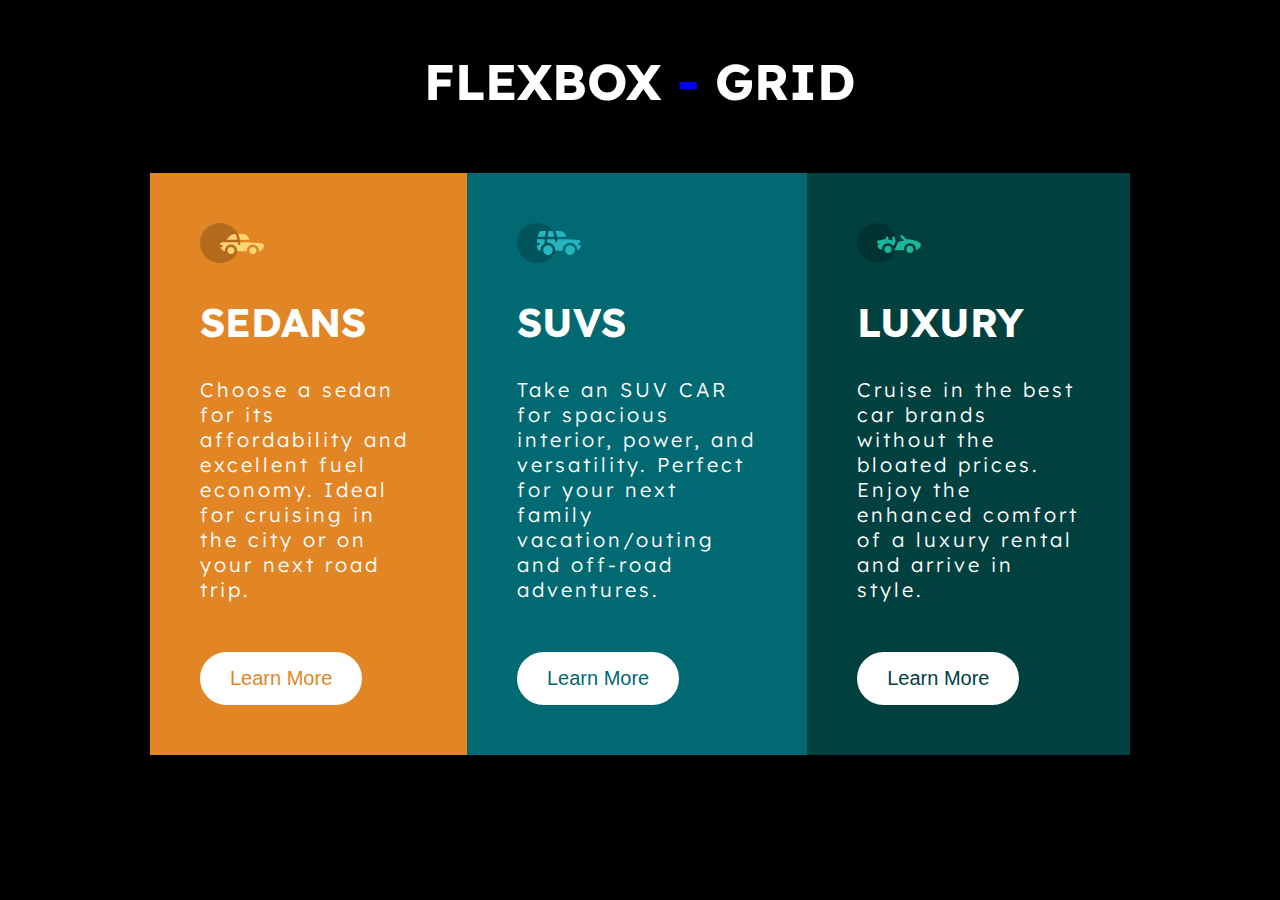
<file: index.html>
<!DOCTYPE html>
<html lang="en">
<head>
    <meta charset="UTF-8">
    <meta http-equiv="X-UA-Compatible" content="IE=edge">
    <meta name="viewport" content="width=device-width, initial-scale=1.0">
    <title>Flexbox & Grid Layout</title>
    <link rel="stylesheet" href="style.css">
</head>
<body>
    <div class="header">
        <h2><a href="index.html">FLEXBOX</a>  -  <a href="grid.html">GRID</a></h2>
    </div>
    <div class="main">
        <div class="container1">
            <img src="icon-sedans.svg" alt="">
            <h1>SEDANS</h1>
            <p>Choose a sedan for its affordability and excellent fuel economy. Ideal for cruising in the city or on
                your next road trip.</p>
            <button class="button1" type="button">Learn More</button>
        </div>
        <div class="container2">
            <img src="icon-suvs.svg" alt="">
            <h1>SUVS</h1>
            <p>Take an SUV CAR for spacious interior, power, and versatility. Perfect for your next family vacation/outing and
                off-road adventures.</p>
            <button class="button2" type="button">Learn More</button>
        </div>
        <div class="container3">
            <img src="icon-luxury.svg" alt="">
            <h1>LUXURY</h1>
            <p>Cruise in the best car brands without the bloated prices. Enjoy the enhanced comfort of a luxury rental
                and arrive in style.</p>
            <button class="button3" type="button">Learn More</button>
        </div>
    </div>
</body>
</html>
</file>
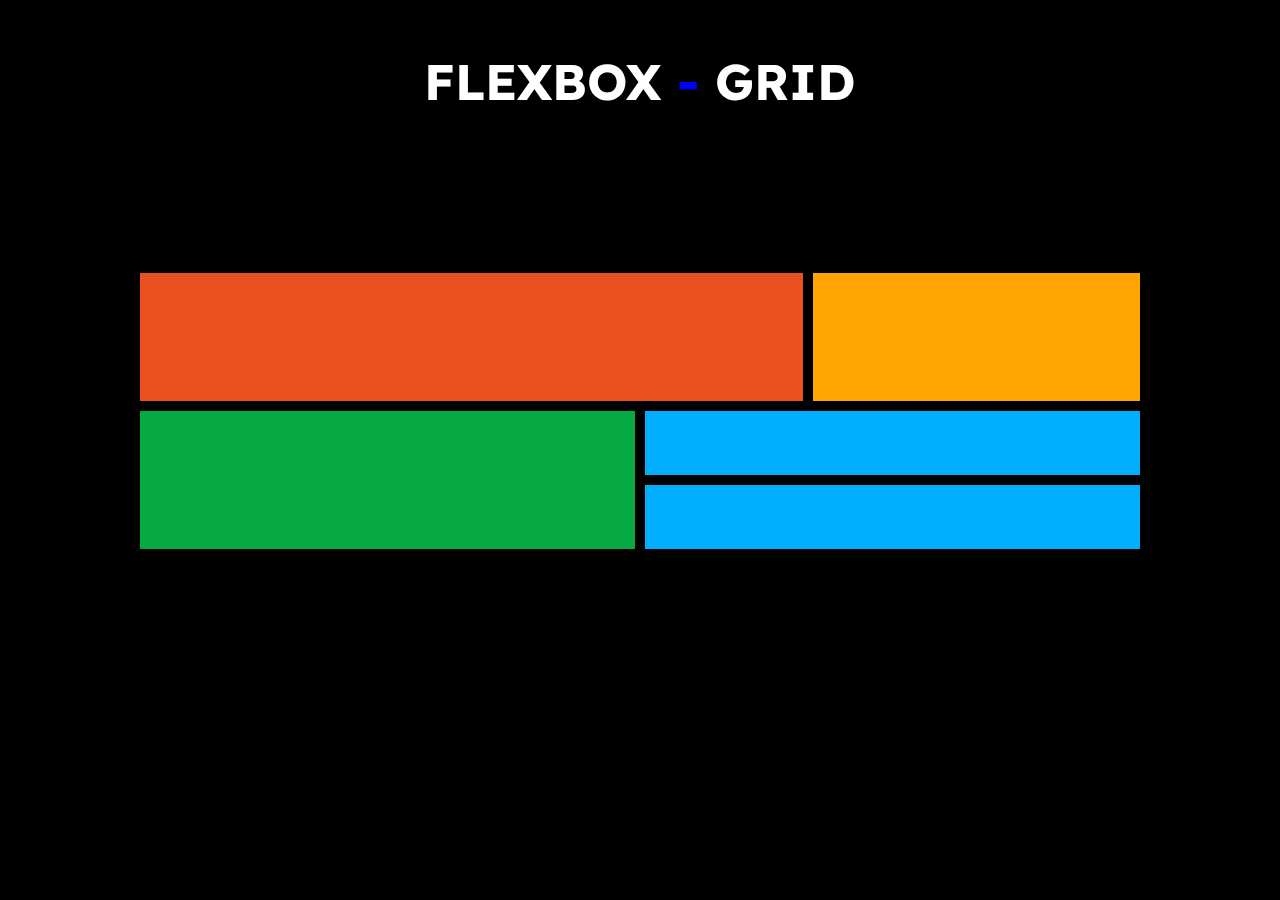
<file: grid.html>
<!DOCTYPE html>
<html lang="en">

<head>
    <meta charset="UTF-8">
    <meta http-equiv="X-UA-Compatible" content="IE=edge">
    <meta name="viewport" content="width=device-width, initial-scale=1.0">
    <title>Grid Layout</title>
    <link rel="stylesheet" href="grid.css">
</head>

<body>
    <div class="header">
        <h2><a href="index.html">FLEXBOX</a>  -  <a href="grid.html">GRID</a></h2>
    </div>
    <main class="box">
        <section>
            <div class="item1">  </div>
            <div class="item2">  </div>
            <div class="item3">  </div>
            <div class="item4">  </div>
            <div class="item5">  </div>
    </section>
    </main>
</body>

</html>
</file>
<file: style.css>
@import url('https://fonts.googleapis.com/css2?family=Lexend+Deca&display=swap');
*{
    margin: 0;
    padding: 0;
    box-sizing: border-box;
}

body{
    background-color: black;
    font-family: 'Lexend Deca', sans-serif;
}

.header{
    width: 50%;
    margin: auto;
    display: flex;
    align-items: center;
    justify-content: center;
    margin-top: 50px;
}

.header h2{
    font-size: 50px;
    text-decoration: none;
    color: blue;
}

.header h2 a{
    text-decoration: none;
    color: white;
}

.main{
    max-width: 1000px;
    margin: 50px auto;
    padding: 10px;
    display: flex;
    color: white;
    border-radius: 100px;
}

.container1{
    padding: 50px;
    background-color: #E28525;
}

.container2{
    padding: 50px;
    background-color: #016972;
}

.container3{
    padding: 50px;
    background-color: #00403F;
}


h1{
    font-size: 40px;
    margin-top:30px;
}

p{
    font-size:20px;
    font-weight: 300;
    letter-spacing: 3px;
    margin-top: 30px;
}

.button1{
    padding: 15px 30px;
    font-size: 20px;
    border-radius: 100px;
    color: #E28525;
    border-width: 0px;
    background-color: white;
    margin-top: 50px;
}

.button2{
    padding: 15px 30px;
    font-size: 20px;
    border-radius: 100px;
    color: #016972;
    border-width: 0px;
    background-color: white;
    margin-top: 50px;
}

.button3{
    padding: 15px 30px;
    font-size: 20px;
    border-radius: 100px;
    color: #00403F;
    border-width: 0px;
    background-color: white;
    margin-top: 50px;
}

.button1:active {
    padding: 15px 30px;
    font-size: 20px;
    border-radius: 100px;
    color: white;
    border-width: 0px;
    background-color: #E28525;
    margin-top: 50px;
    border: 3px solid white;
}

.button2:active {
    padding: 15px 30px;
    font-size: 20px;
    border-radius: 100px;
    color: white;
    border-width: 0px;
    background-color: #016972;
    margin-top: 50px;
    border: 3px solid white;
}

.button3:active {
    padding: 15px 30px;
    font-size: 20px;
    border-radius: 100px;
    color: white;
    border-width: 0px;
    background-color: #00403F;
    margin-top: 50px;
    border: 3px solid white;
}

.header h2 a:hover{
    text-decoration: none;
    color: blue;
}
</file>
<file: grid.css>
@import url('https://fonts.googleapis.com/css2?family=Lexend+Deca&display=swap');

*{
    margin: 0;
    padding: 0;
    /* box-sizing: border-box; */
}

body{
    background-color: black;
    font-family: 'Lexend Deca', sans-serif;
}

.header{
    width: 50%;
    margin: auto;
    display: flex;
    align-items: center;
    justify-content: center;
    margin-top: 50px;
}

.header h2{
    font-size: 50px;
    text-decoration: none;
    color: blue;
}

.header h2 a{
    text-decoration: none;
    color: white;
}

main{
    max-width: 1000px;
    margin: 50px auto;
    padding: 10px;
    /* justify-content: center;
    align-items: center;
    display: flex;
    height: 100vh; */
}

section{
    margin-top: 100px;
    display: grid;
    grid-template-areas: 
    'a a a a b b'
    'c c c d d d'
    'c c c e e e'
    ;
    grid-template-columns: 1fr 1fr 1fr 1fr 1fr 1fr;
    grid-template-rows: 2fr 1fr 1fr;
    gap: 10px;
}

section div{
    padding: 2rem;
    text-align: center;
    font-size: 20px;
}

.item1{
    background-color: #EB5020;
    grid-area: a;
}

.item2{
    background-color: #FFA401;
    grid-area: b;
}

.item3{
    background-color: #05AA42;
    grid-area: c;
}

.item4{
    background-color: #01AEFD;
    grid-area: d;
}

.item5{
    background-color: #01AEFD;
    grid-area: e;
}





















.header h2 a:hover{
    text-decoration: none;
    color: blue;
}
</file>
